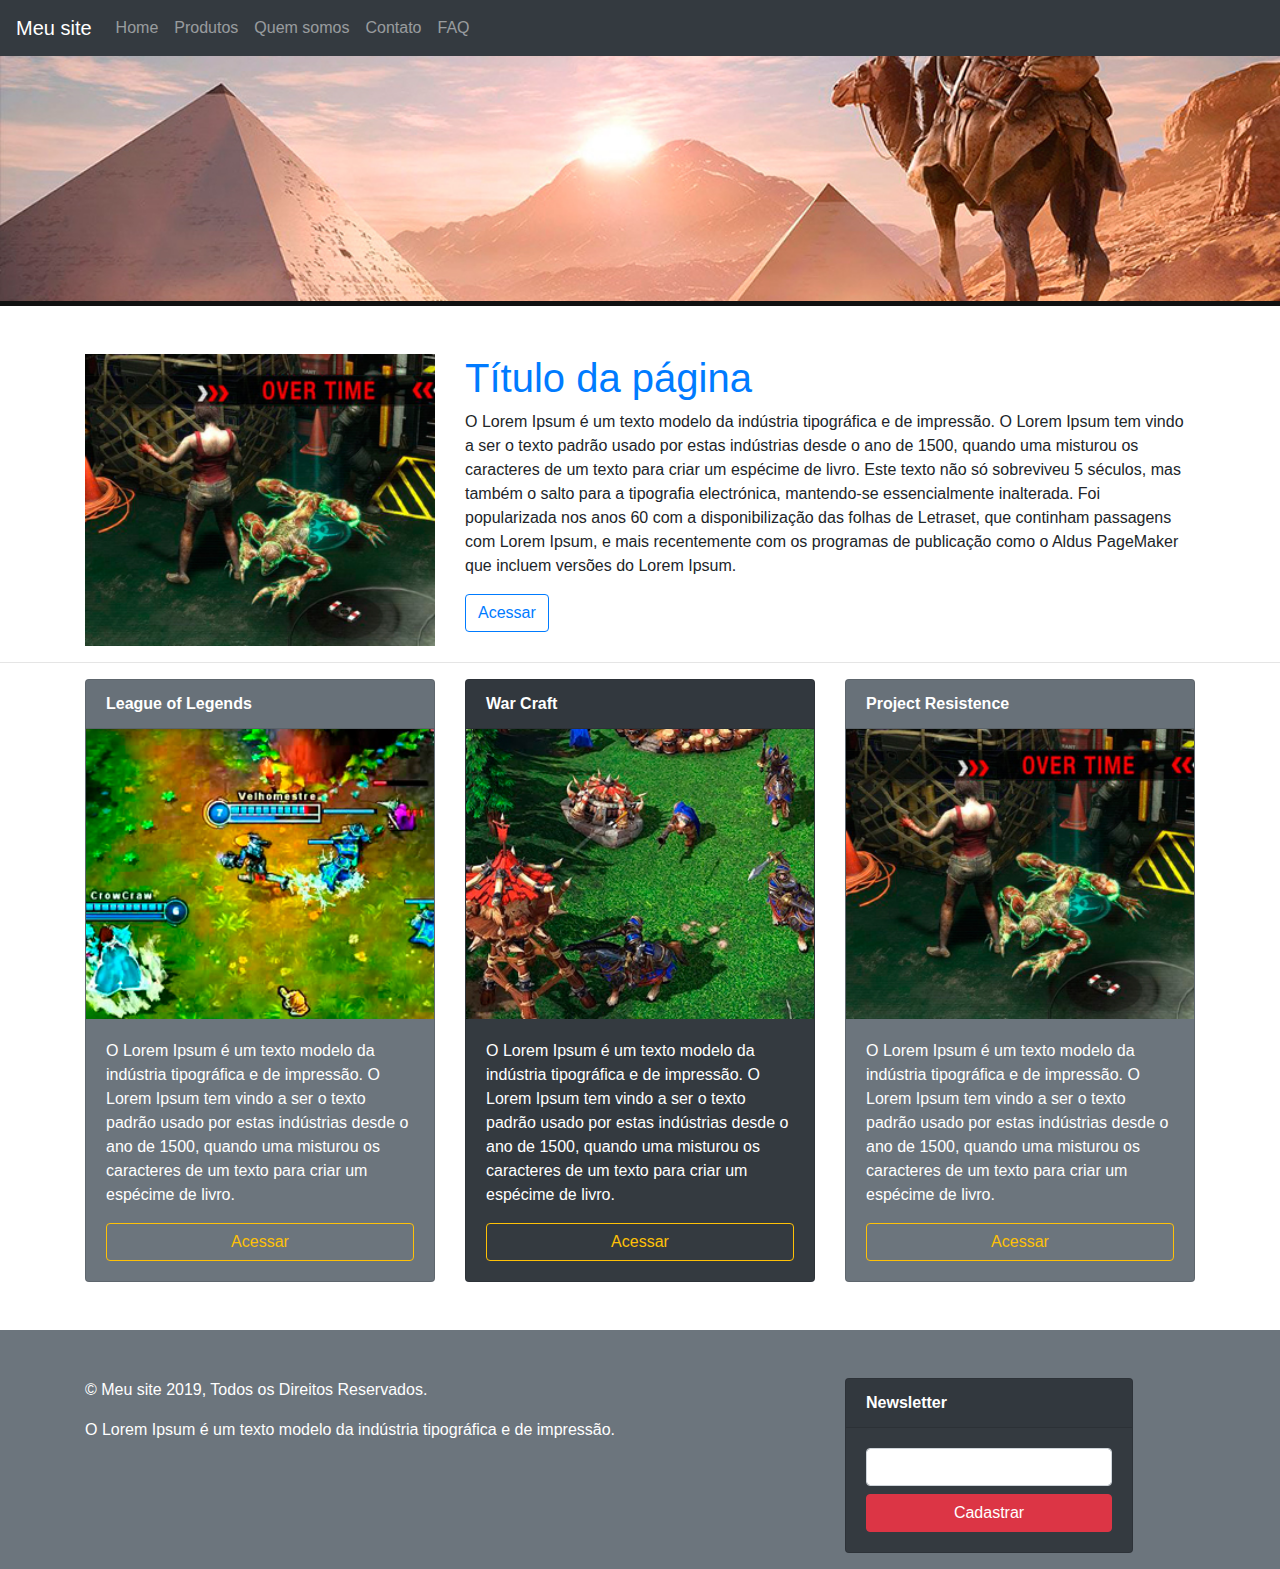
<file: Bootstrap/index.html>
<!doctype html>
<html lang="en">
<head>
  <meta charset="utf-8">
  <meta name="viewport" content="width=device-width, initial-scale=1, shrink-to-fit=no">
  <link rel="stylesheet" href="https://stackpath.bootstrapcdn.com/bootstrap/4.3.1/css/bootstrap.min.css" integrity="sha384-ggOyR0iXCbMQv3Xipma34MD+dH/1fQ784/j6cY/iJTQUOhcWr7x9JvoRxT2MZw1T" crossorigin="anonymous">
  <link rel="stylesheet" href="css/style.css">
  <title>Hello, world!</title>
</head>
<body>
  <!--NAVBAR-->
  <nav class="navbar navbar-expand-lg navbar-dark bg-dark">
    <a class="navbar-brand" href="#">Meu site</a>
    <button class="navbar-toggler" type="button" data-toggle="collapse" data-target="#navbarSupportedContent" aria-controls="navbarSupportedContent" aria-expanded="false" aria-label="Toggle navigation">
      <span class="navbar-toggler-icon"></span>
    </button>

    <div class="collapse navbar-collapse" id="navbarSupportedContent">
      <ul class="navbar-nav mr-auto">
        <li class="nav-item"><a class="nav-link" href="#">Home</a></li>
        <li class="nav-item"><a class="nav-link" href="#">Produtos</a></li>
        <li class="nav-item"><a class="nav-link" href="#">Quem somos</a></li>
        <li class="nav-item"><a class="nav-link" href="#">Contato</a></li>
        <li class="nav-item"><a class="nav-link" href="#">FAQ</a></li>
      </ul>
    </div>
  </nav>
  <!--END NAVBAR-->

  <!--IMAGE-->
  <div id="imgCover"></div>
  <!--END IMAGE-->

  <!--BAR 01-->
  <div class="container mt-5">
    <div class="row">
      <div class="col-md-4">
        <img src="img/img_03.jpg" alt="Jogo 01" class="w-100 zoom">
      </div>

      <div class="col-md-8">
        <h1 class="text-primary">Título da página</h1>
        <p>O Lorem Ipsum é um texto modelo da indústria tipográfica e de impressão. O Lorem Ipsum tem vindo a ser o texto padrão usado por estas indústrias desde o ano de 1500, quando uma misturou os caracteres de um texto para criar um espécime de livro. Este texto não só sobreviveu 5 séculos, mas também o salto para a tipografia electrónica, mantendo-se essencialmente inalterada. Foi popularizada nos anos 60 com a disponibilização das folhas de Letraset, que continham passagens com Lorem Ipsum, e mais recentemente com os programas de publicação como o Aldus PageMaker que incluem versões do Lorem Ipsum.</p>
        <a href="#" class="btn btn-outline-primary">Acessar</a>
      </div>
    </div>
  </div>

  <hr>

  <div class="container">
    <div class="row">
      <div class="col-md-4">
        <div class="card bg-secondary text-white">
          <div class="card-header font-weight-bold">League of Legends</div>
          <img src="img/img_01.jpg" alt="League of Legends" class="w-100 zoom">

          <div class="card-body">
            <p>O Lorem Ipsum é um texto modelo da indústria tipográfica e de impressão. O Lorem Ipsum tem vindo a ser o texto padrão usado por estas indústrias desde o ano de 1500, quando uma misturou os caracteres de um texto para criar um espécime de livro.</p>
            <a href="#" class="btn btn-outline-warning w-100">Acessar</a>

          </div>
        </div>
      </div>

      <div class="col-md-4">
        <div class="card bg-dark text-white">
          <div class="card-header font-weight-bold">War Craft</div>
          <img src="img/img_02.jpg" alt="War Craft" class="w-100 zoom">

          <div class="card-body">
            <p>O Lorem Ipsum é um texto modelo da indústria tipográfica e de impressão. O Lorem Ipsum tem vindo a ser o texto padrão usado por estas indústrias desde o ano de 1500, quando uma misturou os caracteres de um texto para criar um espécime de livro.</p>
            <a href="#" class="btn btn-outline-warning w-100">Acessar</a>
          </div>
        </div>
      </div>

      <div class="col-md-4">
        <div class="card bg-secondary text-white">
          <div class="card-header font-weight-bold">Project Resistence</div>
          <img src="img/img_03.jpg" alt="Project Resistence" class="w-100 zoom">

          <div class="card-body">
            <p>O Lorem Ipsum é um texto modelo da indústria tipográfica e de impressão. O Lorem Ipsum tem vindo a ser o texto padrão usado por estas indústrias desde o ano de 1500, quando uma misturou os caracteres de um texto para criar um espécime de livro.</p>
            <a href="#" class="btn btn-outline-warning w-100">Acessar</a>
          </div>
        </div>
      </div>
    </div>
  </div>
  <!--END BAR 01-->
  <div class="bg-secondary mt-5 text-white">
    <div class="container">
      <div class="row">
        <div class="col-md-8 mt-5">
          <p>&copy; Meu site 2019, Todos os Direitos Reservados.</p>
          <p>O Lorem Ipsum é um texto modelo da indústria tipográfica e de impressão.</p>
        </div>
        <div class="col-md-4 mt-5">
          <div class="card bg-dark mb-3" style="max-width: 18rem;">
            <div class="card-header font-weight-bold">Newsletter</div>
            <div class="card-body text-dark">
              <input type="text" name="txtEmail" class="form-control">
              <button type="button" name="button" class="btn btn-danger w-100 mt-2">Cadastrar</button>
            </div>
          </div>
        </div>
      </div>
    </div>
  </div>

  <script src="https://code.jquery.com/jquery-3.3.1.slim.min.js" integrity="sha384-q8i/X+965DzO0rT7abK41JStQIAqVgRVzpbzo5smXKp4YfRvH+8abtTE1Pi6jizo" crossorigin="anonymous"></script>
  <script src="https://cdnjs.cloudflare.com/ajax/libs/popper.js/1.14.7/umd/popper.min.js" integrity="sha384-UO2eT0CpHqdSJQ6hJty5KVphtPhzWj9WO1clHTMGa3JDZwrnQq4sF86dIHNDz0W1" crossorigin="anonymous"></script>
  <script src="https://stackpath.bootstrapcdn.com/bootstrap/4.3.1/js/bootstrap.min.js" integrity="sha384-JjSmVgyd0p3pXB1rRibZUAYoIIy6OrQ6VrjIEaFf/nJGzIxFDsf4x0xIM+B07jRM" crossorigin="anonymous"></script>
</body>
</html>
</file>
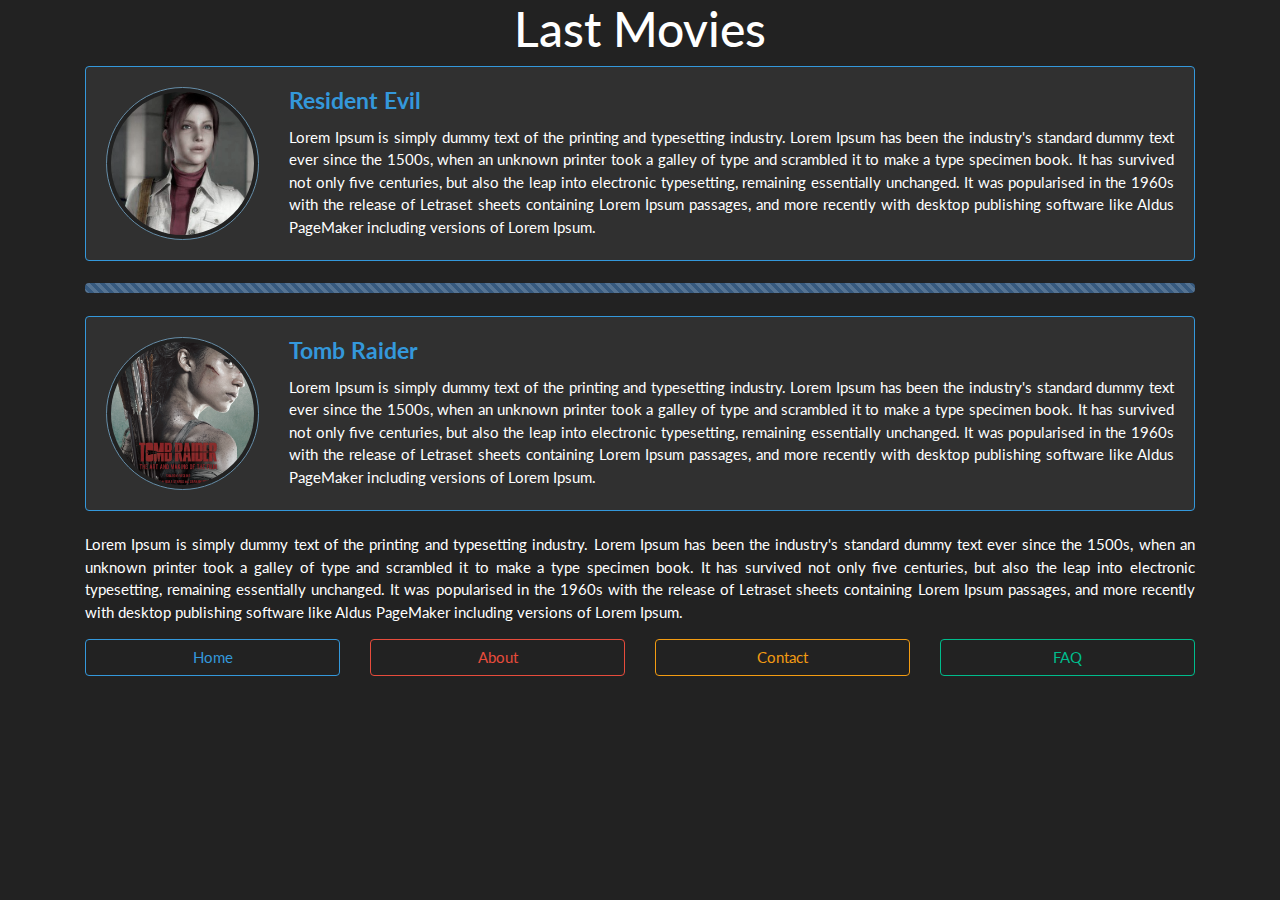
<file: Bootswatch/index.html>
<!DOCTYPE html>
<html lang="en" dir="ltr">
<head>
  <meta charset="utf-8">
  <title>Bootswatch</title>
  <link rel="stylesheet" href="css/bootstrap.min.css">
  <link rel="shortcut icon" href="img/favicon.ico">
  <meta name="viewport" content="width=device-width, initial-scale=1, shrink-to-fit=no">
  <style>
    .image-effect{
      -webkit-filter: grayscale(60%);
      filter: grayscale(60%);
      cursor: pointer;
    }
    .image-effect:hover{
      -webkit-filter: grayscale(0%);
      filter: grayscale(0%);
    }
  </style>
</head>
<body>
  <div class="container">
    <h1 class="text-center">Last Movies</h1>
    <!--CARD 01-->
    <div class="card border-info">
      <div class="card-body">
        <div class="row">
          <div class="col-md-2">
            <img src="img/resident.jpg" alt="Resident Evil" class="image-effect w-100 img-thumbnail rounded-circle border-info">
          </div>

          <div class="col-md-10">
            <h4 class="card-title text-info font-weight-bold">Resident Evil</h4>
            <p class="card-text text-justify">Lorem Ipsum is simply dummy text of the printing and typesetting industry. Lorem Ipsum has been the industry's standard dummy text ever since the 1500s, when an unknown printer took a galley of type and scrambled it to make a type specimen book. It has survived not only five centuries, but also the leap into electronic typesetting, remaining essentially unchanged. It was popularised in the 1960s with the release of Letraset sheets containing Lorem Ipsum passages, and more recently with desktop publishing software like Aldus PageMaker including versions of Lorem Ipsum.</p>
          </div>
        </div>
      </div>
    </div>
    
    <br>
    <div class="progress">
      <div class="progress-bar progress-bar-striped progress-bar-animated" role="progressbar" aria-valuenow="100" aria-valuemin="0" aria-valuemax="100" style="width: 100%"></div>
    </div>
    <br>

    <!--CARD 02-->
    <div class="card border-info">
      <div class="card-body">
        <div class="row">
          <div class="col-md-2">
            <img src="img/tomb.jpg" alt="Tomb Raider" class="image-effect w-100 img-thumbnail rounded-circle border-info">
          </div>

          <div class="col-md-10">
            <h4 class="card-title text-info font-weight-bold">Tomb Raider</h4>
            <p class="card-text text-justify">Lorem Ipsum is simply dummy text of the printing and typesetting industry. Lorem Ipsum has been the industry's standard dummy text ever since the 1500s, when an unknown printer took a galley of type and scrambled it to make a type specimen book. It has survived not only five centuries, but also the leap into electronic typesetting, remaining essentially unchanged. It was popularised in the 1960s with the release of Letraset sheets containing Lorem Ipsum passages, and more recently with desktop publishing software like Aldus PageMaker including versions of Lorem Ipsum.</p>
          </div>
        </div>
      </div>
    </div>
    <br>
    <!--TEXTS-->
    <div>
      <p class="text-justify">Lorem Ipsum is simply dummy text of the printing and typesetting industry. Lorem Ipsum has been the industry's standard dummy text ever since the 1500s, when an unknown printer took a galley of type and scrambled it to make a type specimen book. It has survived not only five centuries, but also the leap into electronic typesetting, remaining essentially unchanged. It was popularised in the 1960s with the release of Letraset sheets containing Lorem Ipsum passages, and more recently with desktop publishing software like Aldus PageMaker including versions of Lorem Ipsum.</p>
    </div>

    <!--LINKS-->
    <div class="row">
      <div class="col">
        <a href="#" class="btn btn-outline-info w-100">Home</a>
      </div>
      <div class="col">
        <a href="#" class="btn btn-outline-danger w-100">About</a>
      </div>
      <div class="col">
        <a href="#" class="btn btn-outline-warning w-100">Contact</a>
      </div>
      <div class="col">
        <a href="#" class="btn btn-outline-success w-100">FAQ</a>
      </div>
    </div>
  </div>
</body>
</html>
</file>
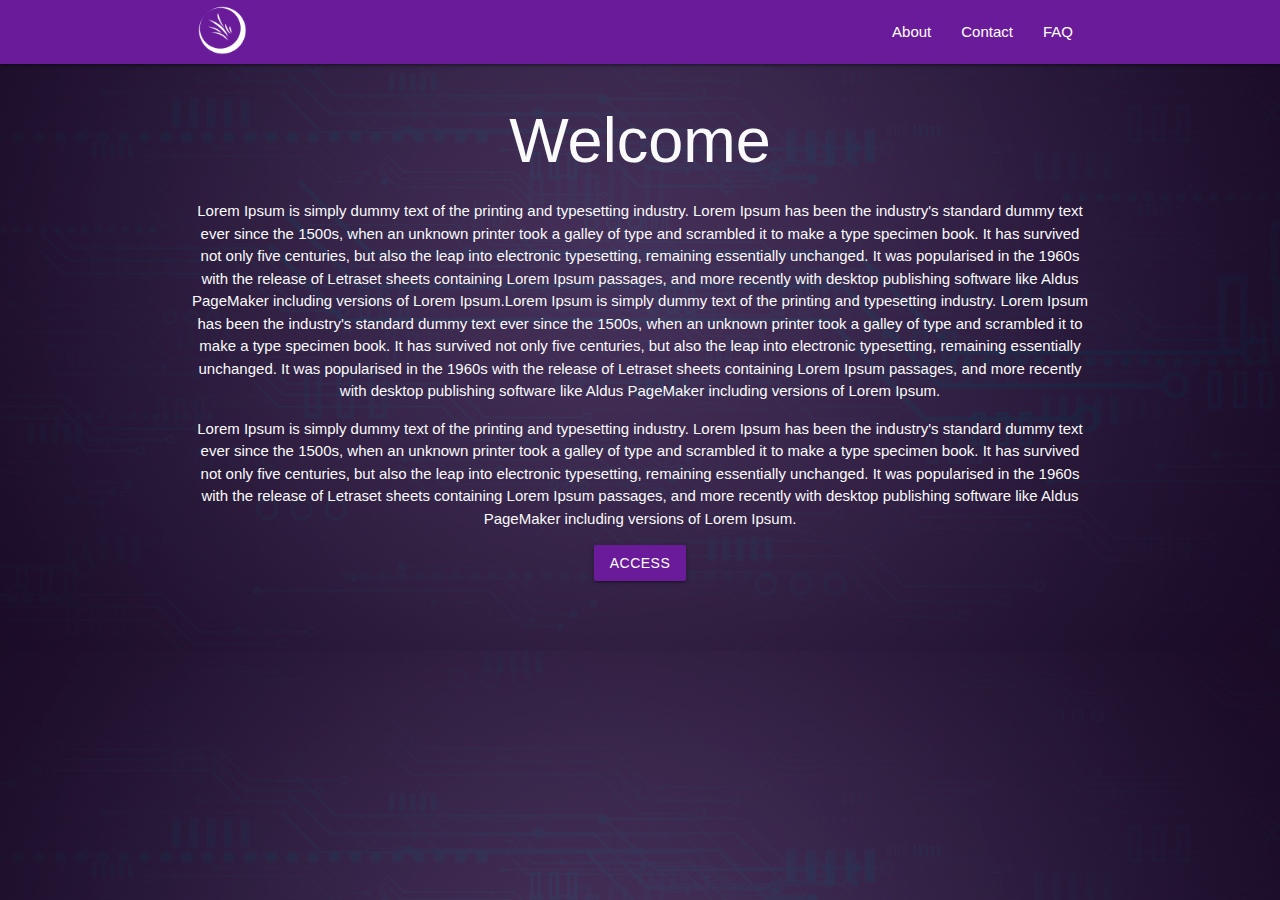
<file: MaterializeCSS/index.html>
<!DOCTYPE html>
<html>
<head>
  <title>My Web Site</title>
  <meta charset="UTF-8">
  <link rel="shortcut icon" href="img/favicon.ico">
  <link href="https://fonts.googleapis.com/icon?family=Material+Icons" rel="stylesheet">
  <link type="text/css" rel="stylesheet" href="css/materialize.min.css"  media="screen,projection"/>
  <link rel="stylesheet" href="css/style.css">
  <meta name="viewport" content="width=device-width, initial-scale=1.0"/>
</head>
<body>
<header>
  <nav>
    <div class="nav-wrapper purple darken-3">
      <div class="container">
        <a href="index.html" class="brand-logo">
          <img src="img/logo_white.png" alt="My Web Site">
        </a>

        <ul id="nav-mobile" class="right hide-on-med-and-down">
          <li><a href="about.html">About</a></li>
          <li><a href="contact.html">Contact</a></li>
          <li><a href="faq.html">FAQ</a></li>
        </ul>
      </div>
    </div>
  </nav>
</header>

<div class="container grey-text text-lighten-5 center-align">
  <h1>Welcome</h1>
  <p>Lorem Ipsum is simply dummy text of the printing and typesetting industry. Lorem Ipsum has been the industry's standard dummy text ever since the 1500s, when an unknown printer took a galley of type and scrambled it to make a type specimen book. It has survived not only five centuries, but also the leap into electronic typesetting, remaining essentially unchanged. It was popularised in the 1960s with the release of Letraset sheets containing Lorem Ipsum passages, and more recently with desktop publishing software like Aldus PageMaker including versions of Lorem Ipsum.Lorem Ipsum is simply dummy text of the printing and typesetting industry. Lorem Ipsum has been the industry's standard dummy text ever since the 1500s, when an unknown printer took a galley of type and scrambled it to make a type specimen book. It has survived not only five centuries, but also the leap into electronic typesetting, remaining essentially unchanged. It was popularised in the 1960s with the release of Letraset sheets containing Lorem Ipsum passages, and more recently with desktop publishing software like Aldus PageMaker including versions of Lorem Ipsum.</p>
  <p>Lorem Ipsum is simply dummy text of the printing and typesetting industry. Lorem Ipsum has been the industry's standard dummy text ever since the 1500s, when an unknown printer took a galley of type and scrambled it to make a type specimen book. It has survived not only five centuries, but also the leap into electronic typesetting, remaining essentially unchanged. It was popularised in the 1960s with the release of Letraset sheets containing Lorem Ipsum passages, and more recently with desktop publishing software like Aldus PageMaker including versions of Lorem Ipsum.</p>

  <a class="waves-effect waves-light btn purple darken-3">Access</a>

</div>
  <script type="text/javascript" src="js/materialize.min.js"></script>
</body>
</html>
</file>
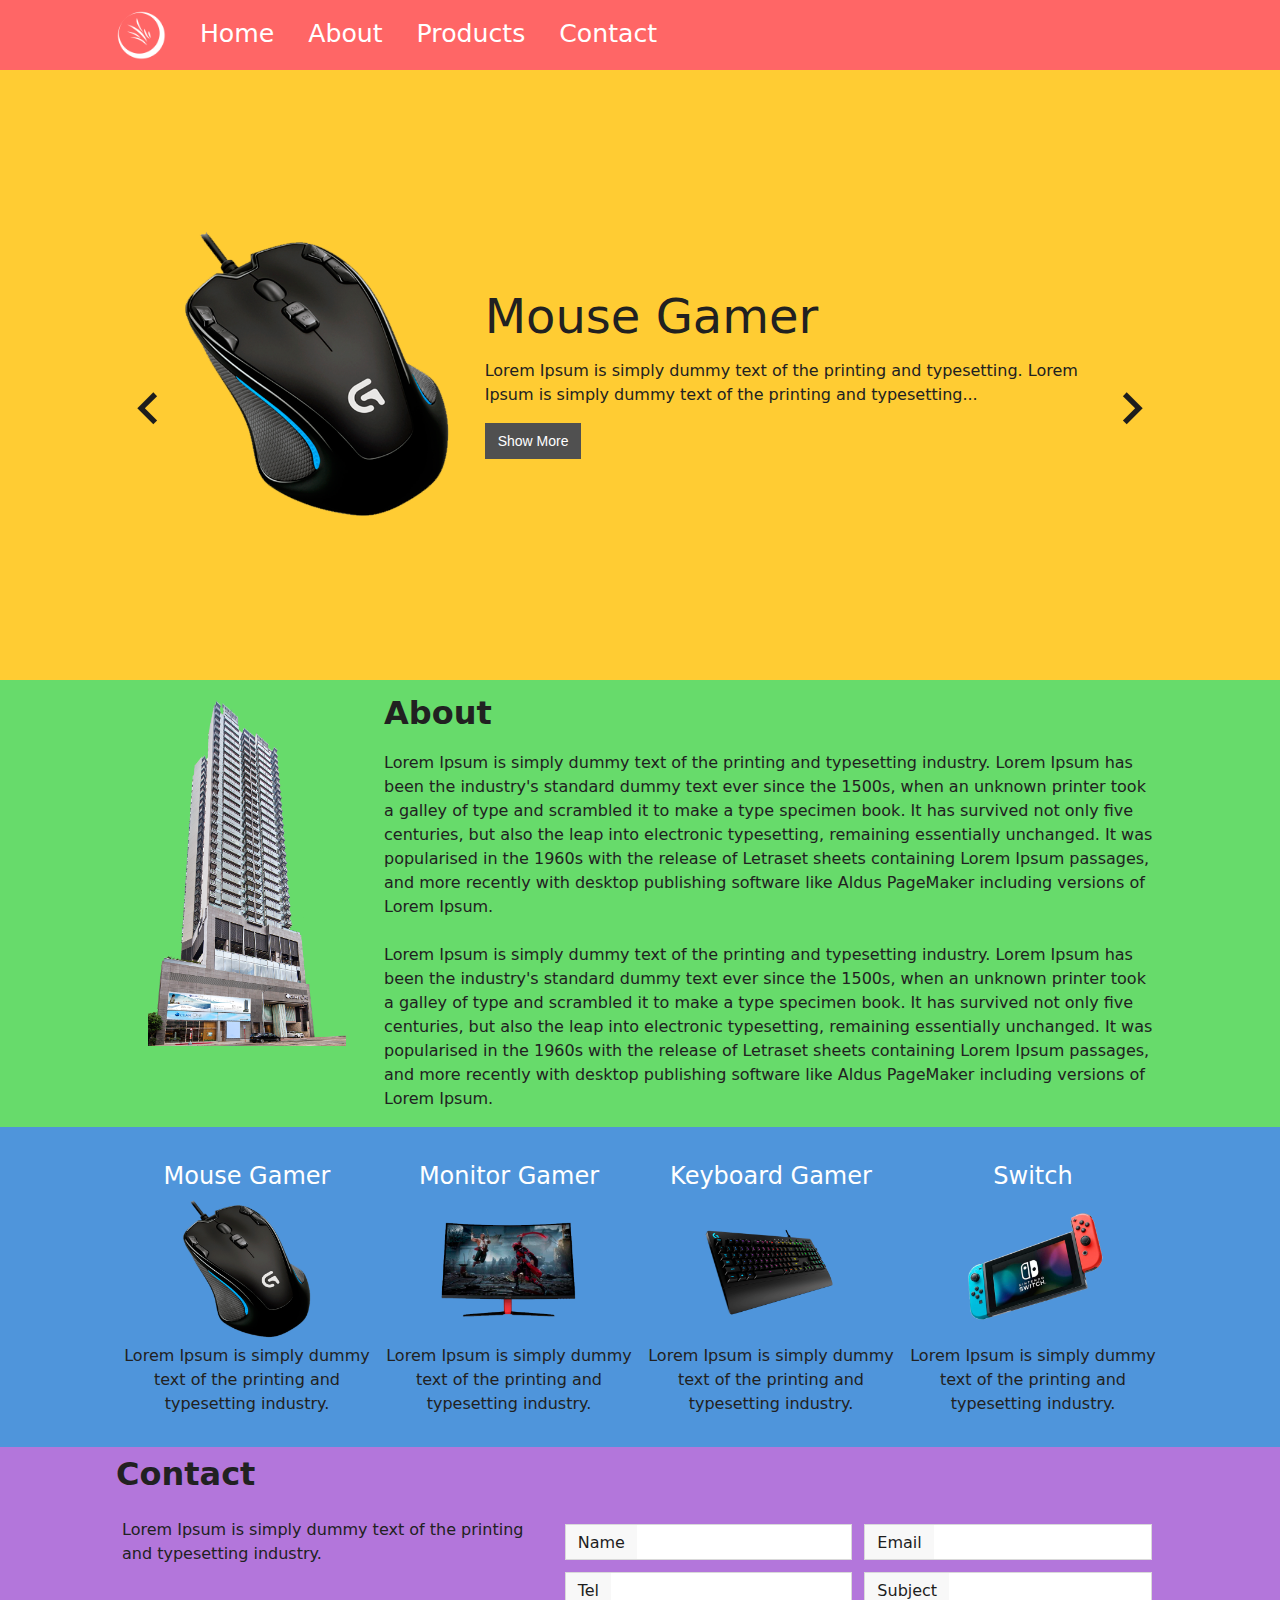
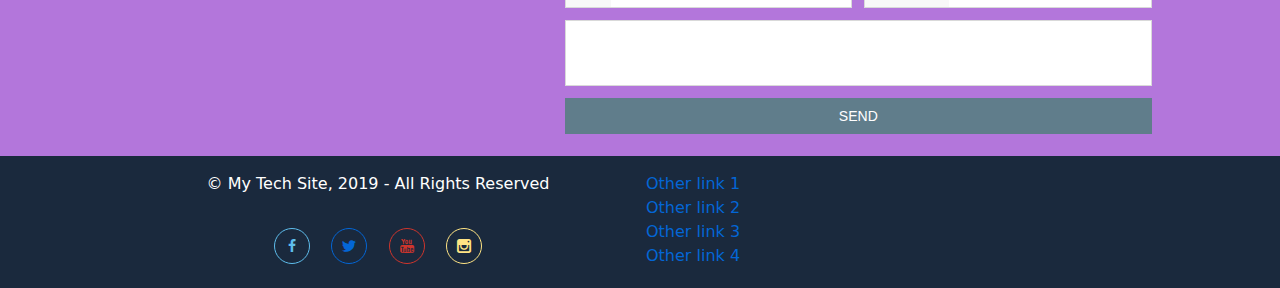
<file: MetroUI/index.html>
<!DOCTYPE html>
<html lang="en" dir="ltr">
<head>
  <meta charset="utf-8">
  <meta name="viewport" content="width=device-width, initial-scale=1.0, maximum-scale=1.0, user-scalable=no">
  <title>Metro UI</title>
  <link rel="stylesheet" href="css/metro-all.min.css">
  <link rel="stylesheet" href="css/style.css">
  <link rel="shortcut icon" href="img/favicon.ico">
</head>
<body>
  <!--HEADER-->
  <div class="header">
    <div class="max-width">
      <a href="index.html"><img src="img/logo_white.png" alt="My Tech site"></a>
      <a href="#">Home</a>
      <a href="#about">About</a>
      <a href="#products">Products</a>
      <a href="#contact">Contact</a>
    </div>
  </div>

  <!--SLIDER-->
  <div class="slider">
    <div class="max-width">
      <div data-role="carousel"
      data-cls-bullet="bullet-big"
      data-auto-start="true"
      data-cls-controls="fg-white"
      data-cls-slides="slider"
      data-bullets-position="left"
      data-bullets="false"
      data-control-next="<span class='mif-chevron-right fg-dark'></span>"
      data-control-prev="<span class='mif-chevron-left fg-dark'></span>">

      <div class="slide p-2 pl-10 pr-10">
        <div class="row flex-align-center h-100">
          <div class="cell-md-4 text-center">
            <img src="img/mouse.png" class="img-fluid">
          </div>
          <div class="cell-md-8">
            <h1 class="text-light">Mouse Gamer</h1>
            <p class="mt-4 mb-4">Lorem Ipsum is simply dummy text of the printing and typesetting. Lorem Ipsum is simply dummy text of the printing and typesetting...</p>
            <button class="button dark">Show More</button>
          </div>
        </div>
      </div>

      <div class="slide p-2 pl-10 pr-10">
        <div class="row flex-align-center h-100">
          <div class="cell-md-4 text-center">
            <img src="img/keyboard.png" class="img-fluid">
          </div>
          <div class="cell-md-8">
            <h1 class="text-light">Keyboard Gamer</h1>
            <p class="mt-4 mb-4">Lorem Ipsum is simply dummy text of the printing and typesetting. Lorem Ipsum is simply dummy text of the printing and typesetting...</p>
            <button class="button dark">Show More</button>
          </div>
        </div>
      </div>


      <div class="slide p-2 pl-10 pr-10">
        <div class="row flex-align-center h-100">
          <div class="cell-md-4 text-center">
            <img src="img/switch.png" class="img-fluid">
          </div>
          <div class="cell-md-8">
            <h1 class="text-light">Switch</h1>
            <p class="mt-4 mb-4">Lorem Ipsum is simply dummy text of the printing and typesetting. Lorem Ipsum is simply dummy text of the printing and typesetting...</p>
            <button class="button dark">Show More</button>
          </div>
        </div>
      </div>


    </div>
  </div>
</div>

<!--ABOUT-->
<div class="about" id="about">
  <div class="max-width">
    <div class="row">
      <div class="cell-3 text-center">
        <img src="img/build.png" alt="Build">
      </div>
      <div class="cell-9">
        <h2 class="text-bold pb-5">About</h2>

        <p>Lorem Ipsum is simply dummy text of the printing and typesetting industry. Lorem Ipsum has been the industry's standard dummy text ever since the 1500s, when an unknown printer took a galley of type and scrambled it to make a type specimen book. It has survived not only five centuries, but also the leap into electronic typesetting, remaining essentially unchanged. It was popularised in the 1960s with the release of Letraset sheets containing Lorem Ipsum passages, and more recently with desktop publishing software like Aldus PageMaker including versions of Lorem Ipsum.</p>

        <br>

        <p>Lorem Ipsum is simply dummy text of the printing and typesetting industry. Lorem Ipsum has been the industry's standard dummy text ever since the 1500s, when an unknown printer took a galley of type and scrambled it to make a type specimen book. It has survived not only five centuries, but also the leap into electronic typesetting, remaining essentially unchanged. It was popularised in the 1960s with the release of Letraset sheets containing Lorem Ipsum passages, and more recently with desktop publishing software like Aldus PageMaker including versions of Lorem Ipsum.</p>
      </div>
    </div>
  </div>
</div>

<!--PRODUCTS-->
<div class="products" id="products">
  <div class="max-width">
    <div class="row">
      <div class="cell text-center">
        <p class="title">Mouse Gamer</p>
        <img src="img/mouse.png" alt="Mouse Gamer">
        <p>Lorem Ipsum is simply dummy text of the printing and typesetting industry.</p>
      </div>

      <div class="cell text-center">
        <p class="title">Monitor Gamer</p>
        <img src="img/monitor.png" alt="Monitor Gamer">
        <p>Lorem Ipsum is simply dummy text of the printing and typesetting industry.</p>
      </div>

      <div class="cell text-center">
        <p class="title">Keyboard Gamer</p>
        <img src="img/keyboard.png" alt="Keyboard Gamer">
        <p>Lorem Ipsum is simply dummy text of the printing and typesetting industry.</p>
      </div>

      <div class="cell text-center">
        <p class="title">Switch</p>
        <img src="img/switch.png" alt="Switch">
        <p>Lorem Ipsum is simply dummy text of the printing and typesetting industry.</p>
      </div>
    </div>
  </div>
</div>

<div class="contact" id="contact">
  <div class="max-width">
    <h2 class="text-bold pb-5">Contact</h2>

    <div class="row">
      <div class="cell-5">
        <p>Lorem Ipsum is simply dummy text of the printing and typesetting industry.</p>
        <iframe src="https://www.google.com/maps/embed?pb=!1m18!1m12!1m3!1d8510.16440369041!2d-46.68141735102194!3d-23.588794892561182!2m3!1f0!2f0!3f0!3m2!1i1024!2i768!4f13.1!3m3!1m2!1s0x94ce5744e0ebff5b%3A0x769bf4a32f914782!2sGoogle%20Brasil!5e0!3m2!1spt-BR!2sbr!4v1570409186709!5m2!1spt-BR!2sbr" style="width:100%;" frameborder="0" style="border:0;" allowfullscreen=""></iframe>
      </div>

      <div class="cell-7">
        <div class="row">
          <div class="cell">
            <input type="text" data-role="input" name="name" data-prepend="Name">
          </div>

          <div class="cell">
            <input type="email" data-role="input" name="email" data-prepend="Email">
          </div>
        </div>

        <div class="row">
          <div class="cell">
            <input type="text" data-role="input" name="tel" data-prepend="Tel">
          </div>

          <div class="cell">
            <input type="text" data-role="input" name="subject" data-prepend="Subject">
          </div>
        </div>

        <div class="row">
          <div class="cell">
            <textarea data-role="textarea" data-auto-size="true" data-max-height="200"></textarea>
          </div>
        </div>

        <div class="row">
          <div class="cell">
            <button type="button" name="button" class="full-width button secondary">SEND</button>
          </div>
        </div>
      </div>
    </div>
  </div>
</div>

<div class="footer">
  <div class="max-width">
    <div class="row">
      <div class="cell text-center">
        <p>&copy; My Tech Site, 2019 - All Rights Reserved</p>
        <br>
        <a  href="#" class="m-2 button info cycle outline">
          <span class="mif-facebook"></span>
        </a>

        <a  href="#" class="m-2 button primary cycle outline">
          <span class="mif-twitter"></span>
        </a>

        <a href="#" class="m-2 button alert cycle outline">
          <span class="mif-youtube"></span>
        </a>

        <a href="#" class="m-2 button yellow cycle outline">
          <span class="mif-instagram"></span>
        </a>
      </div>

      <div class="cell">
        <p><a href="#">Other link 1</a></p>
        <p><a href="#">Other link 2</a></p>
        <p><a href="#">Other link 3</a></p>
        <p><a href="#">Other link 4</a></p>
      </div>
    </div>
  </div>
</div>

<script src="js/metro.min.js"></script>
</body>
</html>
</file>
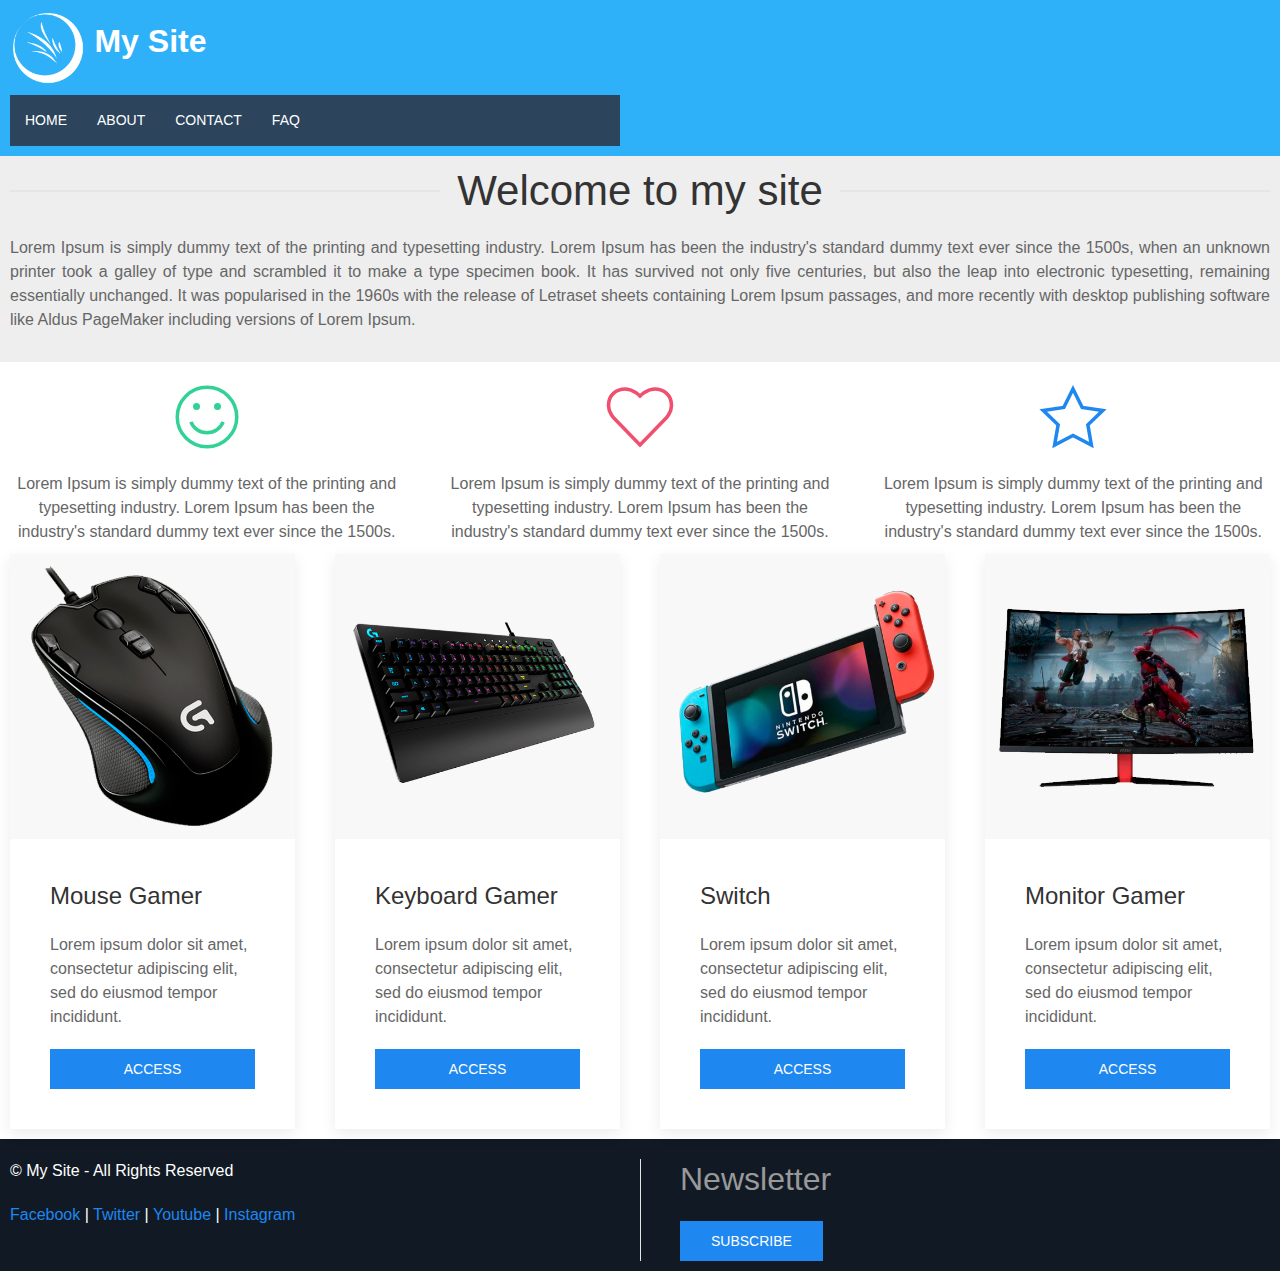
<file: Uikit/index.html>
<!DOCTYPE html>
<html lang="en" dir="ltr">
<head>
  <meta charset="utf-8">
  <title>UIKIT</title>
  <meta name="viewport" content="width=device-width, initial-scale=1">
  <link rel="stylesheet" href="css/uikit.min.css">
  <link rel="stylesheet" href="css/style.css">
  <link rel="shortcut icon" href="img/favicon.ico">
</head>
<body>
  <div id="header">
    <div class="max-width">
      <img src="img/logo_white.png" alt="Logo My Site"> <span class="mySite">My Site</span>

      <div class="uk-child-width-expand@s uk-margin-small-top" uk-grid>
        <div>
          <nav class="uk-navbar-container" uk-navbar>
            <div class="uk-navbar-left">
              <ul class="uk-navbar-nav ">
                <li><a href="">Home</a></li>
                <li><a href="">About</a></li>
                <li><a href="">Contact</a></li>
                <li><a href="">FAQ</a></li>
              </ul>
            </div>
          </nav>
        </div>
        <div>
        </div>
      </div>
    </div>
  </div>

  <!----ABOUT SITE--->
  <div id="about">
    <div class="max-width">
      <h1 class="uk-heading-line uk-text-center"><span>Welcome to my site</span></h1>

      <p class="uk-text-justify">Lorem Ipsum is simply dummy text of the printing and typesetting industry. Lorem Ipsum has been the industry's standard dummy text ever since the 1500s, when an unknown printer took a galley of type and scrambled it to make a type specimen book. It has survived not only five centuries, but also the leap into electronic typesetting, remaining essentially unchanged. It was popularised in the 1960s with the release of Letraset sheets containing Lorem Ipsum passages, and more recently with desktop publishing software like Aldus PageMaker including versions of Lorem Ipsum.</p>
    </div>
  </div>

  <!----ABOUT SITE--->
  <div id="product">
    <div class="max-width">
      <!--ICONS-->
      <div class="uk-child-width-expand@s uk-margin-small-top" uk-grid>
        <div class="uk-text-center">
          <span uk-icon="icon: happy; ratio: 3.5" class="uk-text-success"></span>
          <p>Lorem Ipsum is simply dummy text of the printing and typesetting industry. Lorem Ipsum has been the industry's standard dummy text ever since the 1500s.</p>
        </div>

        <div class="uk-text-center">
          <span uk-icon="icon: heart; ratio: 3.5" class="uk-text-danger"></span>
          <p>Lorem Ipsum is simply dummy text of the printing and typesetting industry. Lorem Ipsum has been the industry's standard dummy text ever since the 1500s.</p>
        </div>

        <div class="uk-text-center">
          <span uk-icon="icon: star; ratio: 3.5" class="uk-text-primary"></span>
          <p>Lorem Ipsum is simply dummy text of the printing and typesetting industry. Lorem Ipsum has been the industry's standard dummy text ever since the 1500s.</p>
        </div>
      </div>

      <!--GALLERY-->
      <div class="uk-child-width-expand@s uk-margin-small-top" uk-grid>
        <div>
          <div class="uk-card uk-card-default uk-margin-small">
            <div class="uk-card-media-top uk-background-muted ">
              <img src="img/mouse.png" alt="Mouse Gamer">
            </div>
            <div class="uk-card-body">
              <h3 class="uk-card-title">Mouse Gamer</h3>
              <p>Lorem ipsum dolor sit amet, consectetur adipiscing elit, sed do eiusmod tempor incididunt.</p>
              <button type="button" name="button" class="uk-button uk-button-primary uk-width-1-1">Access</button>
            </div>
          </div>
        </div>

        <div>
          <div class="uk-card uk-card-default uk-margin-small">
            <div class="uk-card-media-top uk-background-muted ">
              <img src="img/keyboard.png" alt="Keyboard Gamer">
            </div>
            <div class="uk-card-body">
              <h3 class="uk-card-title">Keyboard Gamer</h3>
              <p>Lorem ipsum dolor sit amet, consectetur adipiscing elit, sed do eiusmod tempor incididunt.</p>
              <button type="button" name="button" class="uk-button uk-button-primary uk-width-1-1">Access</button>
            </div>
          </div>
        </div>

        <div>
          <div class="uk-card uk-card-default uk-margin-small">
            <div class="uk-card-media-top uk-background-muted ">
              <img src="img/switch.png" alt="Switch">
            </div>
            <div class="uk-card-body">
              <h3 class="uk-card-title">Switch</h3>
              <p>Lorem ipsum dolor sit amet, consectetur adipiscing elit, sed do eiusmod tempor incididunt.</p>
              <button type="button" name="button" class="uk-button uk-button-primary uk-width-1-1">Access</button>
            </div>
          </div>
        </div>

        <div>
          <div class="uk-card uk-card-default uk-margin-small">
            <div class="uk-card-media-top uk-background-muted ">
              <img src="img/monitor.png" alt="Monitor Gamer">
            </div>
            <div class="uk-card-body">
              <h3 class="uk-card-title">Monitor Gamer</h3>
              <p>Lorem ipsum dolor sit amet, consectetur adipiscing elit, sed do eiusmod tempor incididunt.</p>
              <button type="button" name="button" class="uk-button uk-button-primary uk-width-1-1">Access</button>
            </div>
          </div>
        </div>
      </div>
    </div>
  </div>

  <!----ABOUT SITE--->
  <div id="footer">
    <div class="max-width">
      <div class="uk-child-width-expand@s uk-margin-small-top uk-grid-divider" uk-grid>
        <div class="">
          <p>&copy; My Site - All Rights Reserved</p>
          <a href="#">Facebook</a> |
          <a href="#">Twitter</a> |
          <a href="#">Youtube</a> |
          <a href="#">Instagram</a>
        </div>

        <div>
          <h2 class="uk-text-muted">Newsletter</h2>
          <button  class="uk-button uk-button-primary" uk-toggle="target: #modal-subscribe">Subscribe</button>
        </div>
      </div>
    </div>
  </div>


  <div id="modal-subscribe" uk-modal>
    <div class="uk-modal-dialog uk-modal-body">
        <h2 class="uk-modal-title">Newsletter</h2>
        <p>Lorem ipsum dolor sit amet, consectetur adipiscing elit.</p>

        <div class="uk-margin">
          <label for="name">Nome</label>
          <input class="uk-input" type="text" id="name" placeholder="Gunner Correa">
      </div>

      <div class="uk-margin">
        <label for="mail">E-mail</label>
        <input class="uk-input" type="text" id="mail" placeholder="email@domain.com">
    </div>

        <p class="uk-text-right">
            <button class="uk-button uk-button-default uk-modal-close" type="button">Cancel</button>
            <button class="uk-button uk-button-primary" type="button">Subscribe</button>
        </p>
    </div>
</div>

  <script src="js/uikit.min.js"></script>
  <script src="js/uikit-icons.min.js"></script>
</body>
</html>
</file>
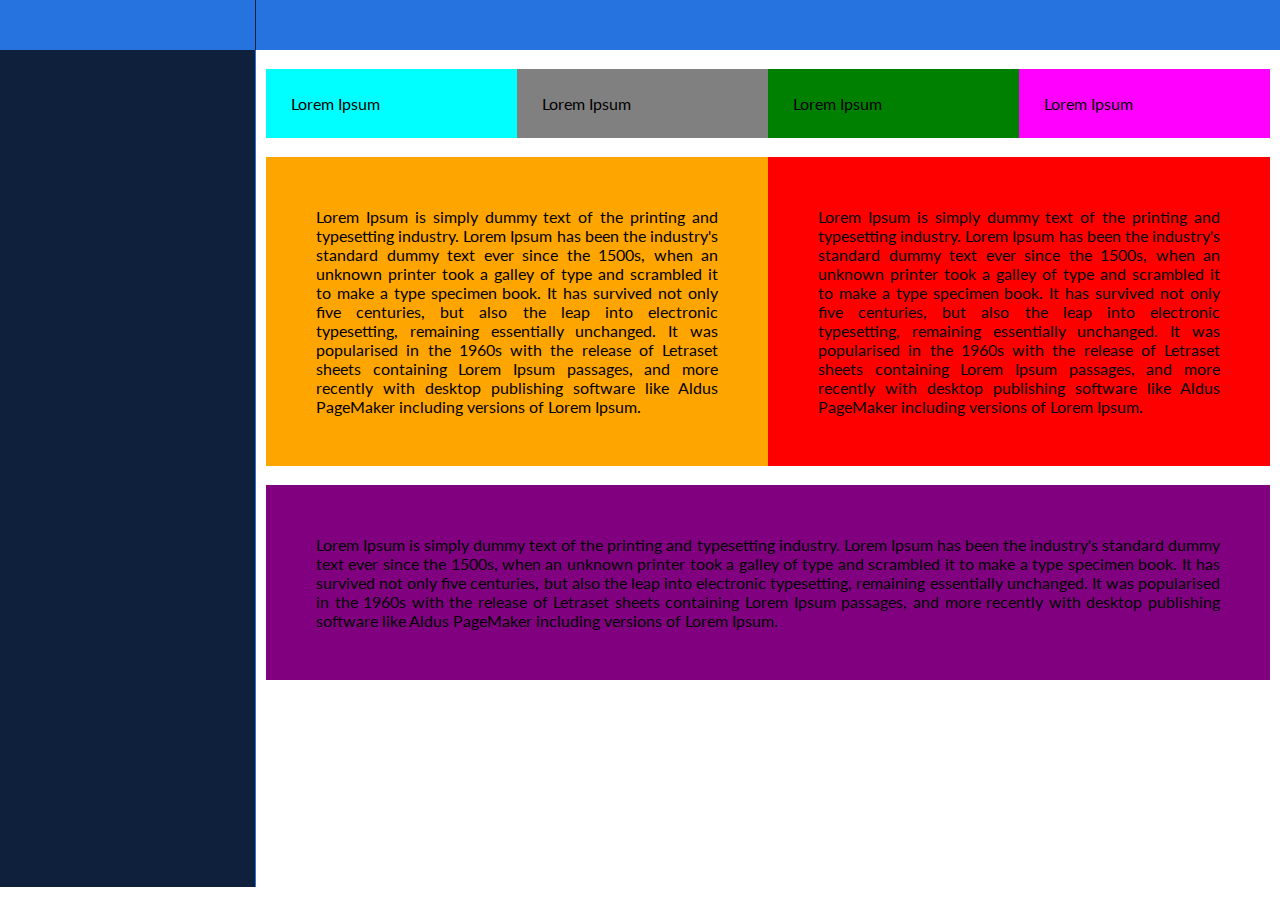
<file: Unsemantic/index.html>
<!DOCTYPE html>
<html lang="pt-br" dir="ltr">
<head>
  <meta charset="utf-8">
  <title>Unsemantic</title>
  <link rel="stylesheet" href="css/unsemantic-grid-responsive.min.css">
  <link href="https://fonts.googleapis.com/css?family=Lato&display=swap" rel="stylesheet">
  <meta name="viewport" content="width=device-width, initial-scale=1, minimum-scale=1, maximum-scale=1" />
  <style>
    *{
      margin:0 auto;
      padding:0;
      font-family: 'Lato', sans-serif;
      text-align:justify;
    }

    .no-padding{
      padding:0;
    }

    .padding{
      padding:25px;
    }

    .padding-large{
      padding:50px;
    }
  </style>
</head>
<body>
  <!--ROW 01-->
  <div class="grid-20 mobile-grid-100 padding" style="background-color: #2672de; border-right: 1px solid #0e203b"></div>
  <div class="grid-80 hide-on-mobile padding" style="background-color: #2672de;"></div>

  <!--ROW 02-->
  <div class="grid-20 hide-on-mobile padding" style="background-color: #0e203b; border-right:1px solid #2672de; height:93vh;"></div>
  <div class="grid-80" style="height:93vh;">
    <br>
    <!--ROW 01-->
    <div class="grid-25 mobile-grid-50 no-padding">
      <div class="padding" style="background-color: cyan;">
        <p>Lorem Ipsum</p>
      </div>
    </div>

    <div class="grid-25 mobile-grid-50 no-padding">
      <div class="padding" style="background-color: gray;">
        <p>Lorem Ipsum</p>
      </div>
    </div>

    <div class="clear hide-on-desktop"></div>
    <br class="hide-on-desktop">

    <div class="grid-25 mobile-grid-50 no-padding">
      <div class="padding" style="background-color: green;">
        <p>Lorem Ipsum</p>
      </div>
    </div>
    <div class="grid-25 mobile-grid-50 no-padding">
      <div class="padding" style="background-color: magenta;">
        <p>Lorem Ipsum</p>
      </div>
    </div>

    <!--ROW 02-->
    <div class="clear"></div>
    <br>
    <div class="grid-50 no-padding">
      <div class="padding-large" style="background-color: orange;">
        <p>Lorem Ipsum is simply dummy text of the printing and typesetting industry. Lorem Ipsum has been the industry's standard dummy text ever since the 1500s, when an unknown printer took a galley of type and scrambled it to make a type specimen book. It has survived not only five centuries, but also the leap into electronic typesetting, remaining essentially unchanged. It was popularised in the 1960s with the release of Letraset sheets containing Lorem Ipsum passages, and more recently with desktop publishing software like Aldus PageMaker including versions of Lorem Ipsum.</p>
      </div>
    </div>
    <div class="grid-50 no-padding">
      <div class="padding-large" style="background-color: red;">
        <p>Lorem Ipsum is simply dummy text of the printing and typesetting industry. Lorem Ipsum has been the industry's standard dummy text ever since the 1500s, when an unknown printer took a galley of type and scrambled it to make a type specimen book. It has survived not only five centuries, but also the leap into electronic typesetting, remaining essentially unchanged. It was popularised in the 1960s with the release of Letraset sheets containing Lorem Ipsum passages, and more recently with desktop publishing software like Aldus PageMaker including versions of Lorem Ipsum.</p>
      </div>
    </div>

    <!--ROW 03-->
    <div class="clear"></div>
    <br>
    <div class="grid-100 no-padding">
      <div class="padding-large" style="background-color: purple;">
        <p>Lorem Ipsum is simply dummy text of the printing and typesetting industry. Lorem Ipsum has been the industry's standard dummy text ever since the 1500s, when an unknown printer took a galley of type and scrambled it to make a type specimen book. It has survived not only five centuries, but also the leap into electronic typesetting, remaining essentially unchanged. It was popularised in the 1960s with the release of Letraset sheets containing Lorem Ipsum passages, and more recently with desktop publishing software like Aldus PageMaker including versions of Lorem Ipsum.</p>
      </div>
    </div>

  </div>
</body>
</html>
</file>
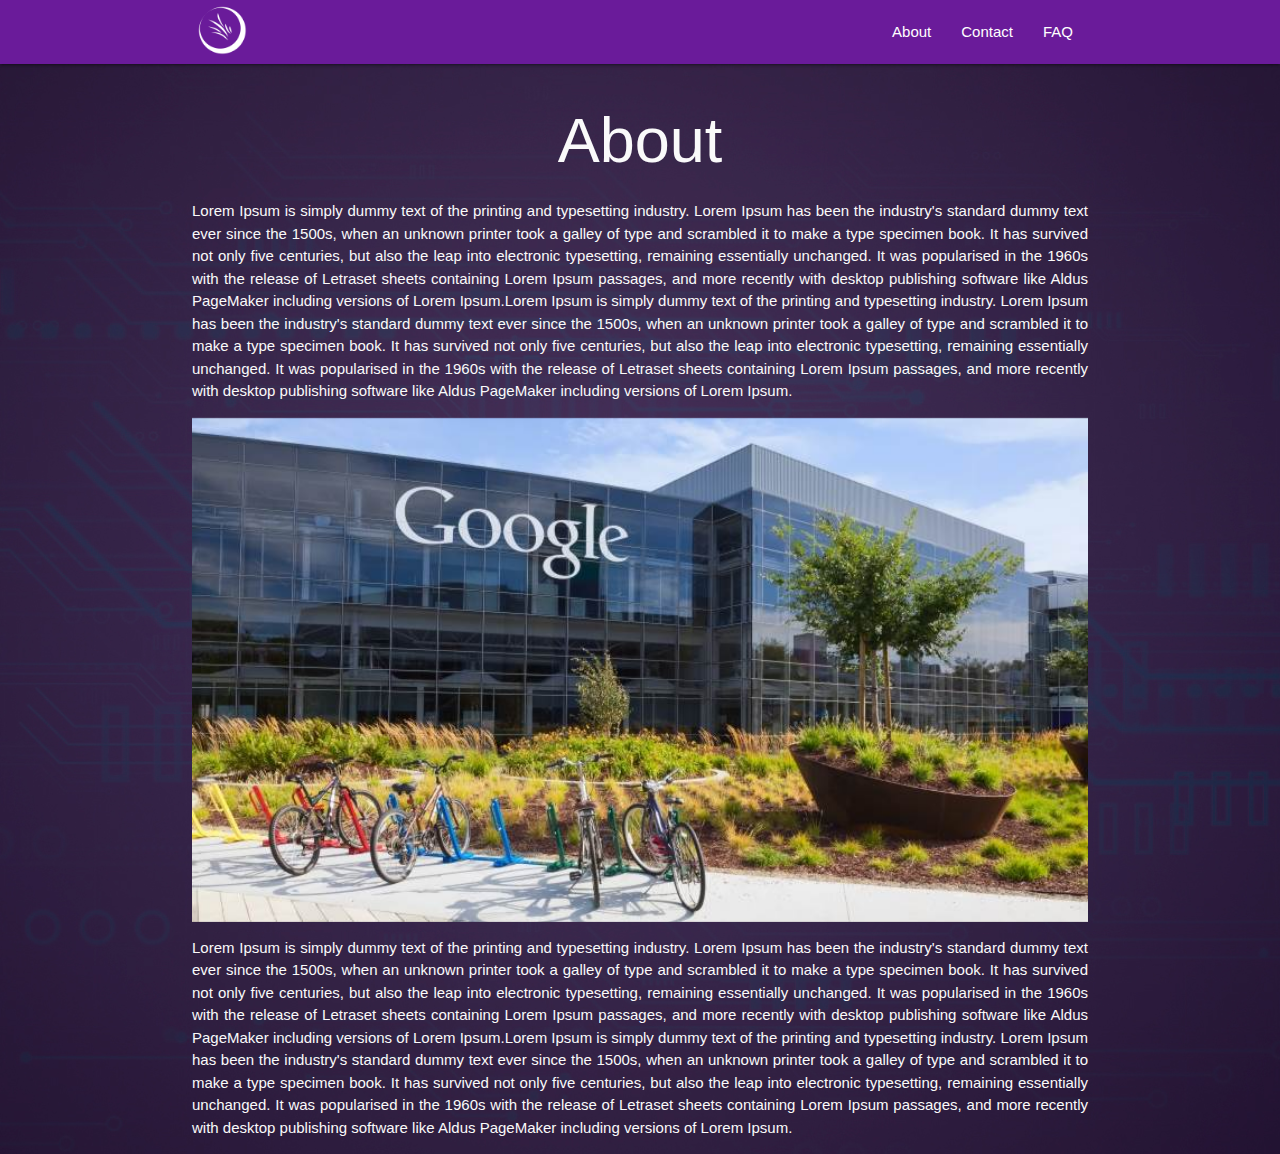
<file: MaterializeCSS/about.html>
<!DOCTYPE html>
<html>
<head>
  <title>About - My Web Site</title>
  <meta charset="UTF-8">
  <link rel="shortcut icon" href="img/favicon.ico">
  <link href="https://fonts.googleapis.com/icon?family=Material+Icons" rel="stylesheet">
  <link type="text/css" rel="stylesheet" href="css/materialize.min.css"  media="screen,projection"/>
  <link rel="stylesheet" href="css/style.css">
  <meta name="viewport" content="width=device-width, initial-scale=1.0"/>
</head>
<body>
  <header>
    <nav>
      <div class="nav-wrapper purple darken-3">
        <div class="container">
          <a href="index.html" class="brand-logo">
            <img src="img/logo_white.png" alt="My Web Site">
          </a>

          <ul id="nav-mobile" class="right hide-on-med-and-down">
            <li><a href="about.html">About</a></li>
            <li><a href="contact.html">Contact</a></li>
            <li><a href="faq.html">FAQ</a></li>
          </ul>
        </div>
      </div>
    </nav>
  </header>

  <div class="container grey-text text-lighten-5 center-align">
    <h1>About</h1>
    <p style="text-align: justify;">Lorem Ipsum is simply dummy text of the printing and typesetting industry. Lorem Ipsum has been the industry's standard dummy text ever since the 1500s, when an unknown printer took a galley of type and scrambled it to make a type specimen book. It has survived not only five centuries, but also the leap into electronic typesetting, remaining essentially unchanged. It was popularised in the 1960s with the release of Letraset sheets containing Lorem Ipsum passages, and more recently with desktop publishing software like Aldus PageMaker including versions of Lorem Ipsum.Lorem Ipsum is simply dummy text of the printing and typesetting industry. Lorem Ipsum has been the industry's standard dummy text ever since the 1500s, when an unknown printer took a galley of type and scrambled it to make a type specimen book. It has survived not only five centuries, but also the leap into electronic typesetting, remaining essentially unchanged. It was popularised in the 1960s with the release of Letraset sheets containing Lorem Ipsum passages, and more recently with desktop publishing software like Aldus PageMaker including versions of Lorem Ipsum.</p>

    <div class="center-align">
      <img src="img/google.jpg" alt="Google" class="materialboxed" style="width:100%;">
    </div>

    <p style="text-align: justify;">Lorem Ipsum is simply dummy text of the printing and typesetting industry. Lorem Ipsum has been the industry's standard dummy text ever since the 1500s, when an unknown printer took a galley of type and scrambled it to make a type specimen book. It has survived not only five centuries, but also the leap into electronic typesetting, remaining essentially unchanged. It was popularised in the 1960s with the release of Letraset sheets containing Lorem Ipsum passages, and more recently with desktop publishing software like Aldus PageMaker including versions of Lorem Ipsum.Lorem Ipsum is simply dummy text of the printing and typesetting industry. Lorem Ipsum has been the industry's standard dummy text ever since the 1500s, when an unknown printer took a galley of type and scrambled it to make a type specimen book. It has survived not only five centuries, but also the leap into electronic typesetting, remaining essentially unchanged. It was popularised in the 1960s with the release of Letraset sheets containing Lorem Ipsum passages, and more recently with desktop publishing software like Aldus PageMaker including versions of Lorem Ipsum.</p>

  </div>
  <script type="text/javascript" src="js/materialize.min.js"></script>
  <script>
    document.addEventListener('DOMContentLoaded', function() {
      var elems = document.querySelectorAll('.materialboxed');
      var instances = M.Materialbox.init(elems, null);
    });
  </script>
</body>
</html>
</file>
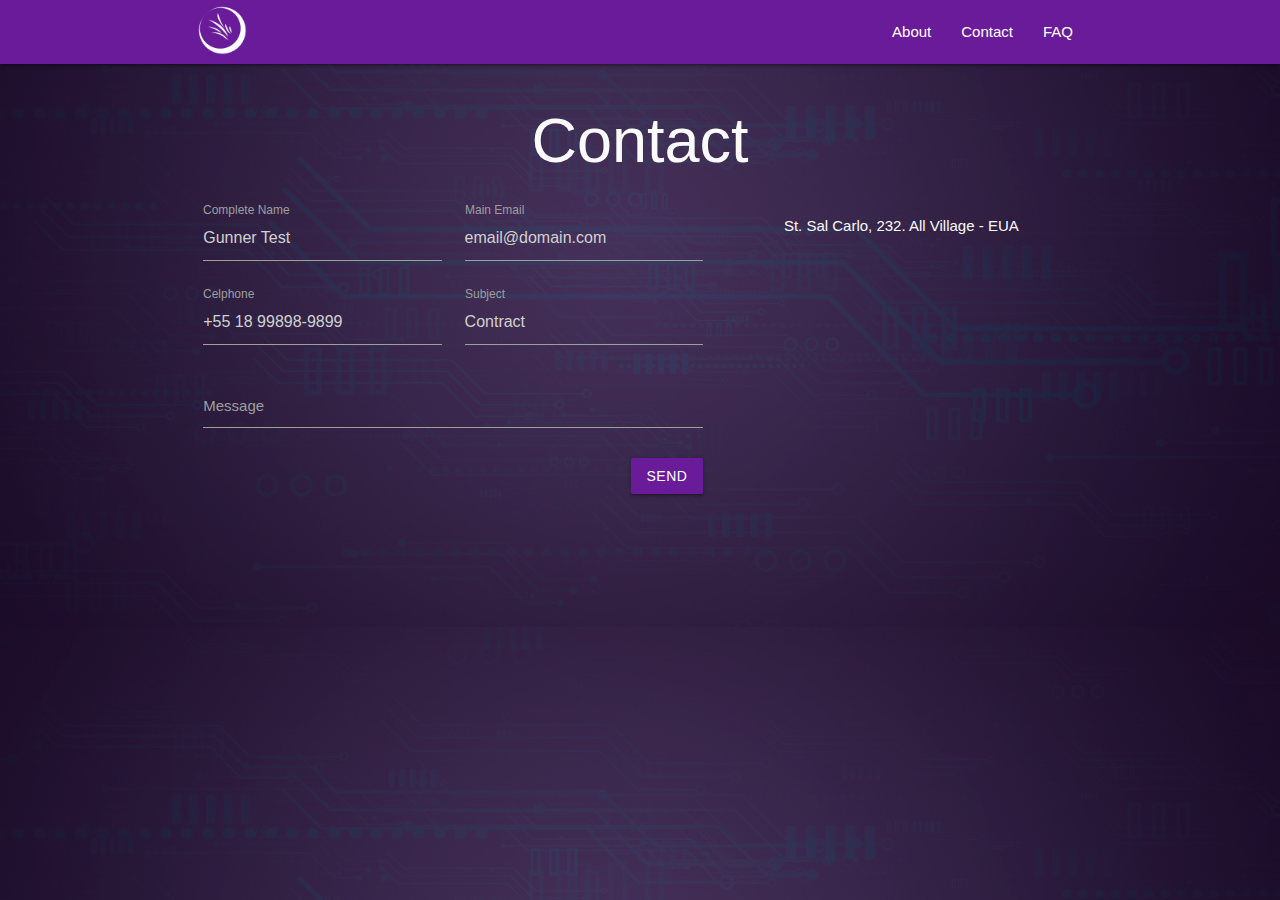
<file: MaterializeCSS/contact.html>
<!DOCTYPE html>
<html>
<head>
  <title>Contact - My Web Site</title>
  <meta charset="UTF-8">
  <link rel="shortcut icon" href="img/favicon.ico">
  <link href="https://fonts.googleapis.com/icon?family=Material+Icons" rel="stylesheet">
  <link type="text/css" rel="stylesheet" href="css/materialize.min.css"  media="screen,projection"/>
  <link rel="stylesheet" href="css/style.css">
  <meta name="viewport" content="width=device-width, initial-scale=1.0"/>
</head>
<body>
  <header>
    <nav>
      <div class="nav-wrapper purple darken-3">
        <div class="container">
          <a href="index.html" class="brand-logo">
            <img src="img/logo_white.png" alt="My Web Site">
          </a>

          <ul id="nav-mobile" class="right hide-on-med-and-down">
            <li><a href="about.html">About</a></li>
            <li><a href="contact.html">Contact</a></li>
            <li><a href="faq.html">FAQ</a></li>
          </ul>
        </div>
      </div>
    </nav>
  </header>

  <div class="container grey-text text-lighten-5 center-align">
    <h1>Contact</h1>

    <div class="row">
      <div class="col m7">
        <div class="row">
          <div class="col m6">
            <div class="input-field">
              <input placeholder="Gunner Test" type="text" class="validate grey-text text-lighten-5">
              <label for="first_name">Complete Name</label>
            </div>
          </div>

          <div class="col m6">
            <div class="input-field">
              <input placeholder="email@domain.com" type="text" class="validate grey-text text-lighten-5">
              <label for="first_name">Main Email</label>
            </div>
          </div>

          <div class="col m6">
            <div class="input-field">
              <input placeholder="+55 18 99898-9899" type="text" class="validate grey-text text-lighten-5">
              <label for="first_name">Celphone</label>
            </div>
          </div>

          <div class="col m6">
            <div class="input-field">
              <input placeholder="Contract" type="text" class="validate grey-text text-lighten-5">
              <label for="first_name">Subject</label>
            </div>
          </div>

          <div class="col m12">
            <div class="input-field">
              <textarea id="textarea" class="materialize-textarea grey-text text-lighten-5"></textarea>
              <label for="textarea">Message</label>
            </div>
          </div>

          <div class="col m12 right-align">
            <button type="button" class="waves-effect waves-light btn purple darken-3">Send</button>
          </div>
        </div>
      </div>

      <div class="col m5">
        <p>St. Sal Carlo, 232. All Village - EUA</p>
        <iframe src="https://www.google.com/maps/embed?pb=!1m18!1m12!1m3!1d1548.6933469966702!2d-46.651590291031994!3d-23.570784514543472!2m3!1f0!2f0!3f0!3m2!1i1024!2i768!4f13.1!3m3!1m2!1s0x94ce59bfbdb1f4e3%3A0x8e649b93341decc5!2sGoogle%20for%20Startups%20Campus%20%7C%20S%C3%A3o%20Paulo!5e0!3m2!1spt-BR!2sbr!4v1570970782935!5m2!1spt-BR!2sbr" width="100%" frameborder="0" style="border:0;" allowfullscreen=""></iframe>
      </div>
    </div>
  </div>
  <script type="text/javascript" src="js/materialize.min.js"></script>
</body>
</html>
</file>
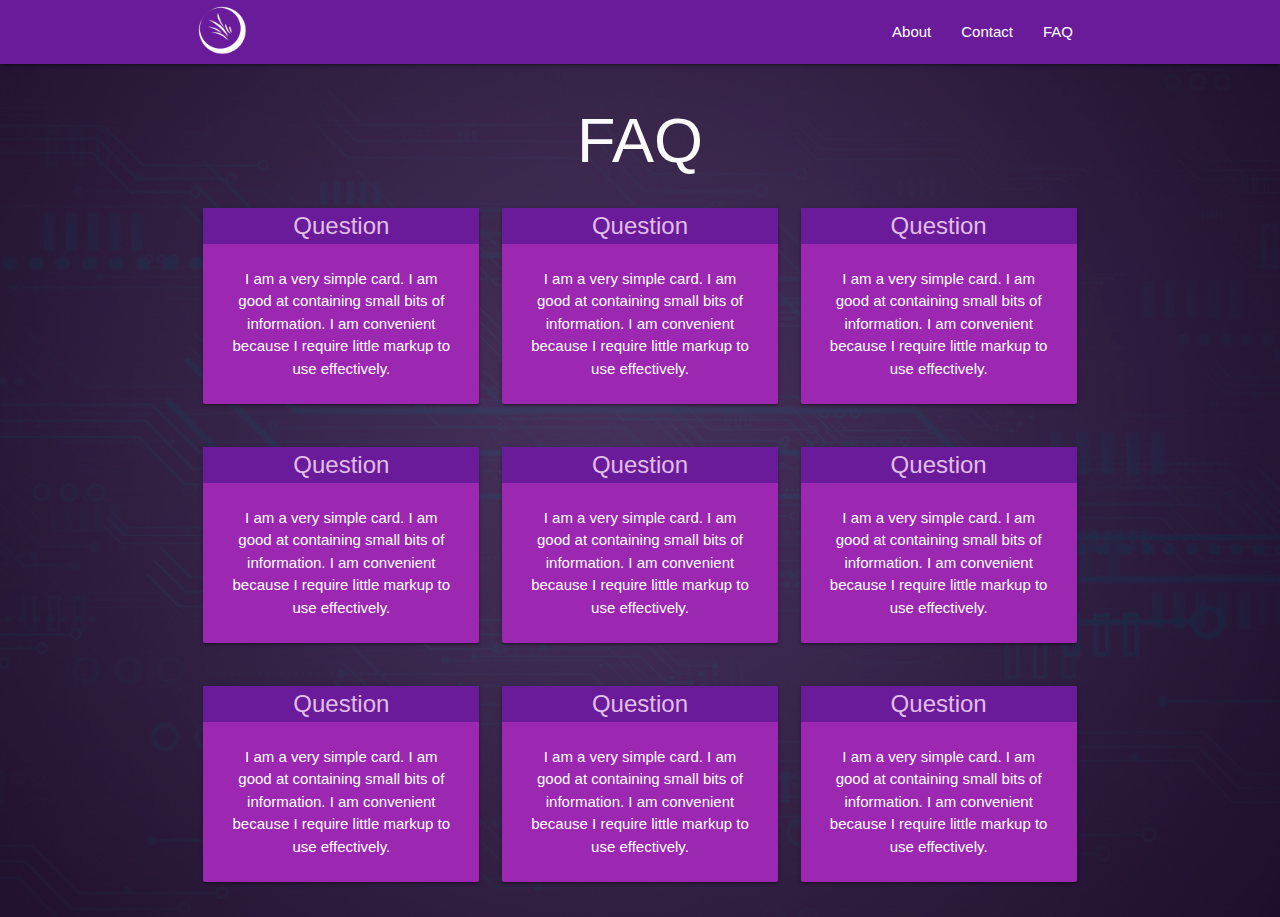
<file: MaterializeCSS/faq.html>
<!DOCTYPE html>
<html>
<head>
  <title>FAQ - My Web Site</title>
  <meta charset="UTF-8">
  <link rel="shortcut icon" href="img/favicon.ico">
  <link href="https://fonts.googleapis.com/icon?family=Material+Icons" rel="stylesheet">
  <link type="text/css" rel="stylesheet" href="css/materialize.min.css"  media="screen,projection"/>
  <link rel="stylesheet" href="css/style.css">
  <meta name="viewport" content="width=device-width, initial-scale=1.0"/>
</head>
<body>
  <header>
    <nav>
      <div class="nav-wrapper purple darken-3">
        <div class="container">
          <a href="index.html" class="brand-logo">
            <img src="img/logo_white.png" alt="My Web Site">
          </a>

          <ul id="nav-mobile" class="right hide-on-med-and-down">
            <li><a href="about.html">About</a></li>
            <li><a href="contact.html">Contact</a></li>
            <li><a href="faq.html">FAQ</a></li>
          </ul>
        </div>
      </div>
    </nav>
  </header>

  <div class="container center-align">
    <h1 class="grey-text text-lighten-5 ">FAQ</h1>
    <div class="row">
      <div class="col m4">
        <div class="card purple">
          <div class="purple darken-3 purple-text text-lighten-4">
            <span class="card-title bold">Question</span>
          </div>
          <div class="card-content white-text">
            <p>I am a very simple card. I am good at containing small bits of information.
              I am convenient because I require little markup to use effectively.</p>
            </div>
          </div>
        </div>

        <div class="col m4">
          <div class="card purple">
            <div class="purple darken-3 purple-text text-lighten-4">
              <span class="card-title bold">Question</span>
            </div>
            <div class="card-content white-text">
              <p>I am a very simple card. I am good at containing small bits of information.
                I am convenient because I require little markup to use effectively.</p>
              </div>
            </div>
          </div>

          <div class="col m4">
            <div class="card purple">
              <div class="purple darken-3 purple-text text-lighten-4">
                <span class="card-title bold">Question</span>
              </div>
              <div class="card-content white-text">
                <p>I am a very simple card. I am good at containing small bits of information.
                  I am convenient because I require little markup to use effectively.</p>
                </div>
              </div>
            </div>
          </div>

          <div class="row">
            <div class="col m4">
              <div class="card purple">
                <div class="purple darken-3 purple-text text-lighten-4">
                  <span class="card-title bold">Question</span>
                </div>
                <div class="card-content white-text">
                  <p>I am a very simple card. I am good at containing small bits of information.
                    I am convenient because I require little markup to use effectively.</p>
                  </div>
                </div>
              </div>

              <div class="col m4">
                <div class="card purple">
                  <div class="purple darken-3 purple-text text-lighten-4">
                    <span class="card-title bold">Question</span>
                  </div>
                  <div class="card-content white-text">
                    <p>I am a very simple card. I am good at containing small bits of information.
                      I am convenient because I require little markup to use effectively.</p>
                    </div>
                  </div>
                </div>

                <div class="col m4">
                  <div class="card purple">
                    <div class="purple darken-3 purple-text text-lighten-4">
                      <span class="card-title bold">Question</span>
                    </div>
                    <div class="card-content white-text">
                      <p>I am a very simple card. I am good at containing small bits of information.
                        I am convenient because I require little markup to use effectively.</p>
                      </div>
                    </div>
                  </div>
                </div>

                <div class="row">
                  <div class="col m4">
                    <div class="card purple">
                      <div class="purple darken-3 purple-text text-lighten-4">
                        <span class="card-title bold">Question</span>
                      </div>
                      <div class="card-content white-text">
                        <p>I am a very simple card. I am good at containing small bits of information.
                          I am convenient because I require little markup to use effectively.</p>
                        </div>
                      </div>
                    </div>

                    <div class="col m4">
                      <div class="card purple">
                        <div class="purple darken-3 purple-text text-lighten-4">
                          <span class="card-title bold">Question</span>
                        </div>
                        <div class="card-content white-text">
                          <p>I am a very simple card. I am good at containing small bits of information.
                            I am convenient because I require little markup to use effectively.</p>
                          </div>
                        </div>
                      </div>

                      <div class="col m4">
                        <div class="card purple">
                          <div class="purple darken-3 purple-text text-lighten-4">
                            <span class="card-title bold">Question</span>
                          </div>
                          <div class="card-content white-text">
                            <p>I am a very simple card. I am good at containing small bits of information.
                              I am convenient because I require little markup to use effectively.</p>
                            </div>
                          </div>
                        </div>
                      </div>
                    </div>
                    <script type="text/javascript" src="js/materialize.min.js"></script>
                  </body>
                  </html>
</file>
<file: Bootstrap/css/style.css>
#imgCover{
  background-image: url("../img/fill-image.jpg");
  width:100%;
  height: 250px;
  background-position: top;
  background-size: cover;
  border-bottom: 5px solid #111;
}

/*https://www.w3schools.com/howto/howto_css_zoom_hover.asp*/
.zoom {
  transition: transform .8s; /* Animation */
  cursor: pointer;
}

.zoom:hover {
  z-index:999;

  box-shadow: 0 0 5px #FFF;
  border:1px solid #FFF;
  transform: scale(1.2); /* (150% zoom - Note: if the zoom is too large, it will go outside of the viewport) */
}
</file>
<file: MaterializeCSS/css/style.css>
body{
  background-image: url("../img/background_02.jpg");
  background-size: cover;
  background-position: center;
}

header img{
  padding:5px;
  max-width: 60px;
  width:100%;
}


.bold{
  font-weight: bold;
}
</file>
<file: MetroUI/css/style.css>
*{
  margin: 0 auto !important;
  padding: 0;
}

/*HEADER*/
.header{
  background-color: #ff6666;
  padding:10px;
}

.header img{
  max-width: 50px;
  width:100%;
}

.header a{
  padding-right:25px;
  color: #FFF;
  text-decoration: none;
  font-size: .9em;
}

.header a:hover{
  color: #111;
  text-decoration: underline;
}

.max-width{
  max-width: 1048px;

}

.full-width{
    width:100%;
}


/*SLIDER*/
.slider{
  background-color: #ffcc33;
  width:100%;
  padding:10px;
  height:auto;
}

/*SLIDER*/
.about{
  background-color: #67db6b;
  width:100%;
  padding:10px;
  height:auto;
}

.about img{
  max-height: 350px;
}

/*PRODUCTS*/

.products{
  background-color: #4f95db;
  width:100%;
  padding:25px;
  height:auto;
}

.products img{
  max-width:150px;
}

.products .title{
  font-weight: 300;
  font-size:1.5em;
  color: #FFF;
}

/*PRODUCTS*/
.contact{
  background-color: #b376db;
  width:100%;
  padding:10px;
  height:auto;
}

/*FOOTER*/
.footer{
  background-color: #1a293d;
  width:100%;
  padding:10px;
  height:auto;
  color: #FFF;
}
</file>
<file: Uikit/css/style.css>
.max-width{
  max-width: 1280px;
  width:100%;
  margin: 0 auto;
  padding: 0;
}


#header{
  background-color: #2fb1fa;
  padding:10px;
  color:#FFF;
}

#header img{
  max-width:75px;
}

#header .mySite{
  font-weight: bold;
  font-size: 2em;
  padding: 5px;
}

#header nav{
  background-color: #2c445c;
}

#header a{
  color: #FFF;
  min-height: 0;
  padding:15px;
}

#header a:hover{
  background-color: #111a24;
}


#about{
  background-color: #eee;
  padding:10px;
}

#product{
  padding:10px;
}

#footer{
  background-color: #111a24;
  color: #FFF;
  padding:10px;
}
</file>
